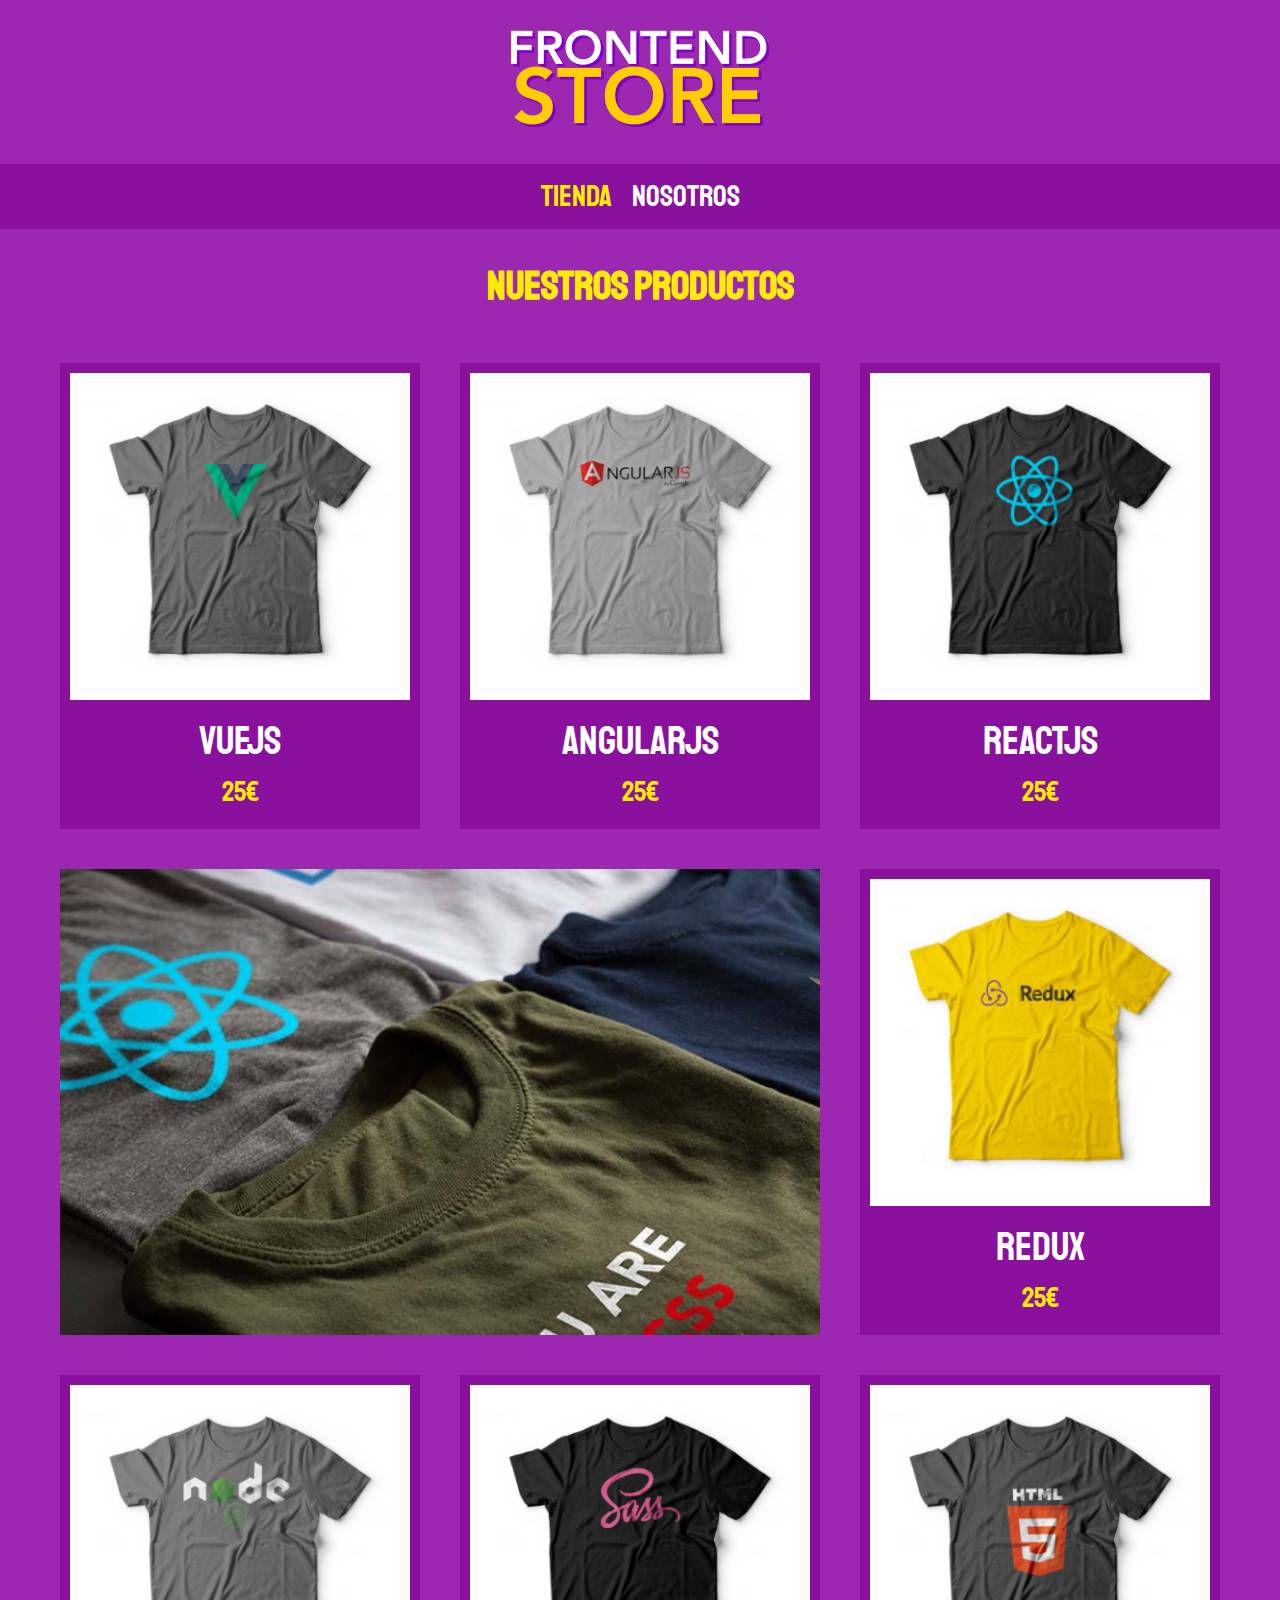
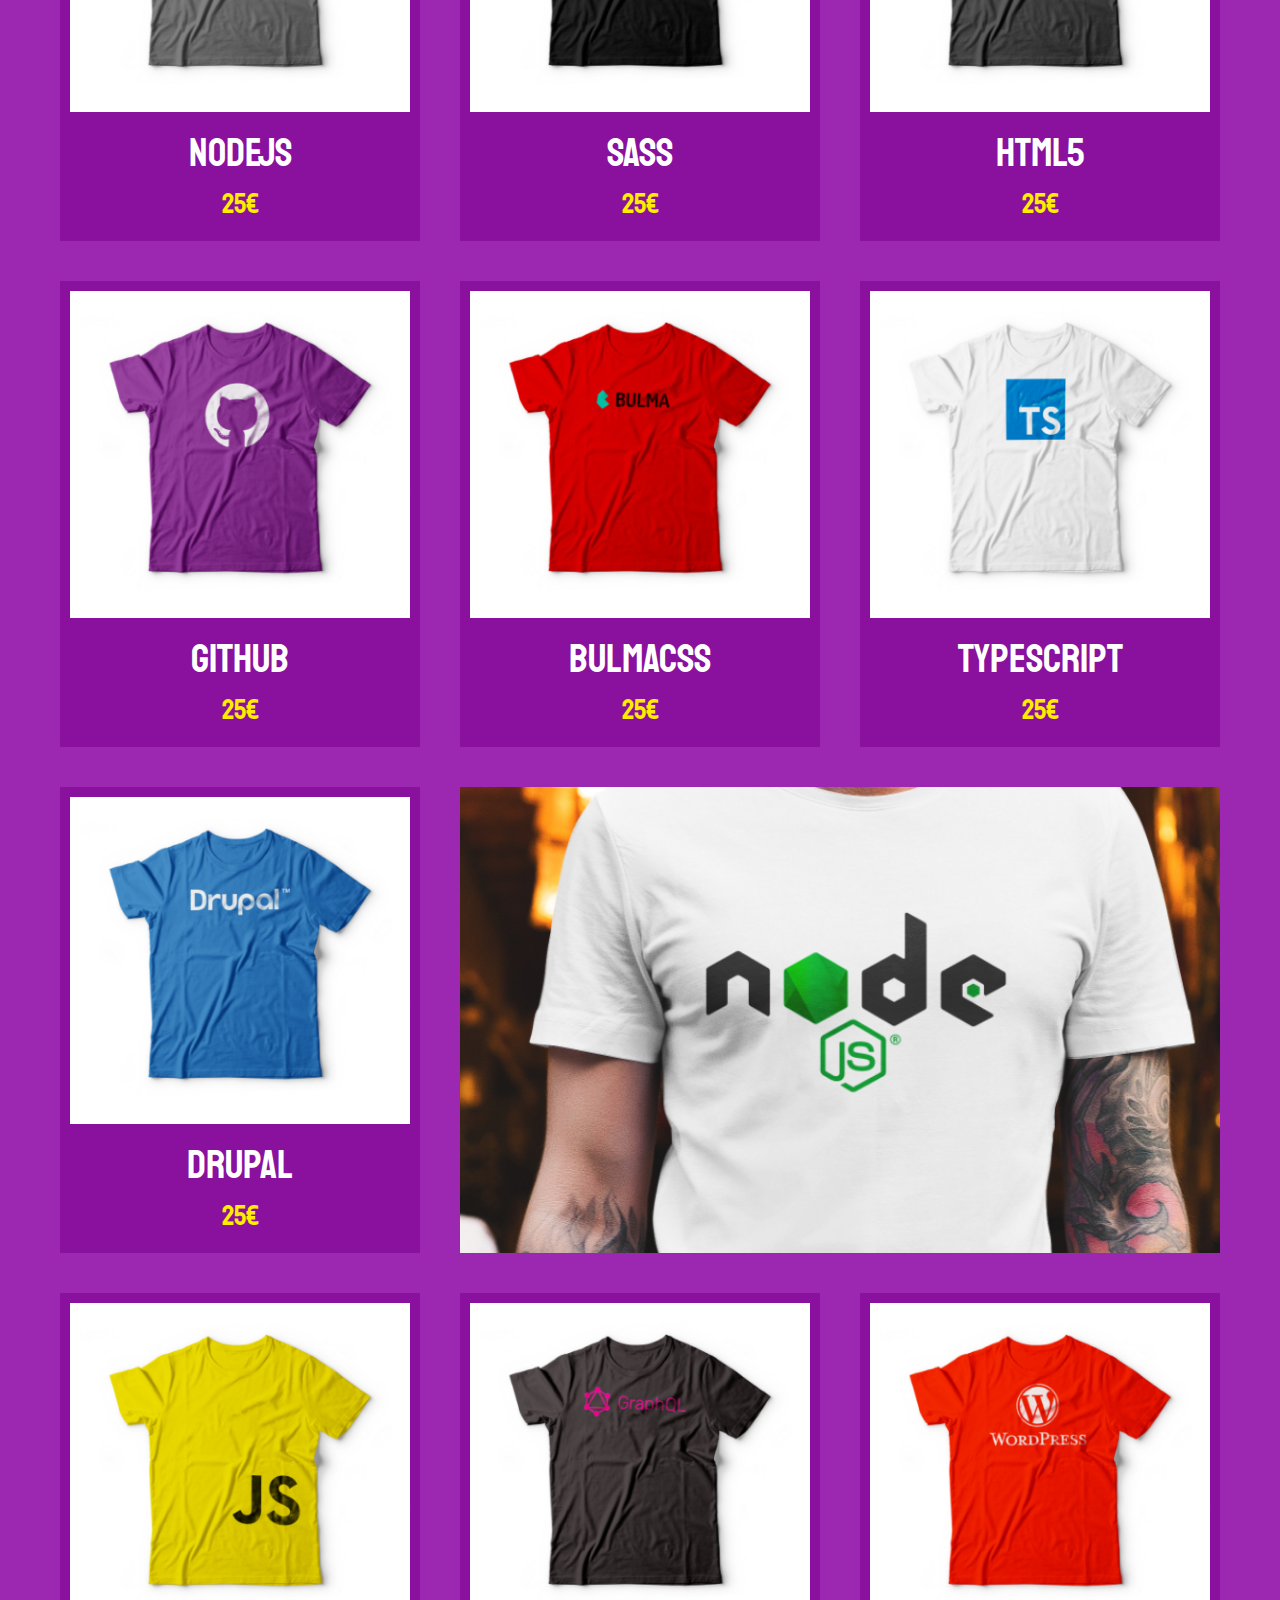
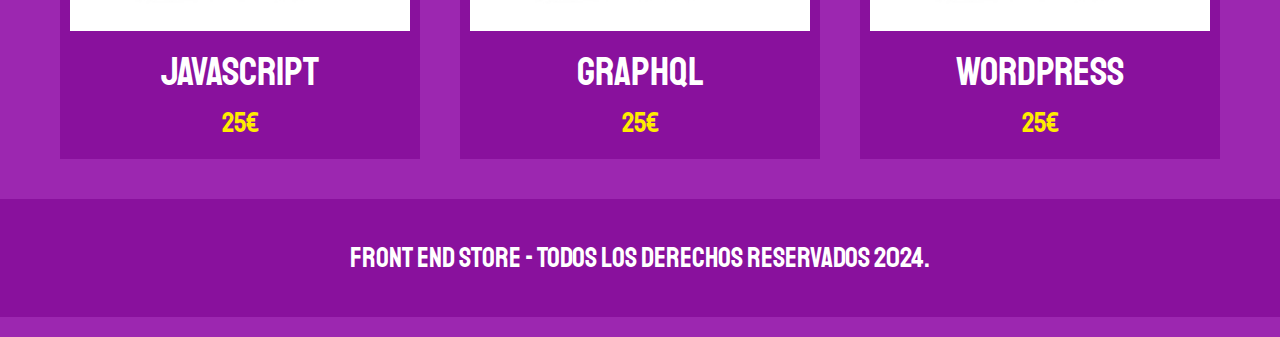
<file: index.html>
<!DOCTYPE html>
<html lang="en">
<head>
    <meta charset="UTF-8">
    <meta http-equiv="X-UA-Compatible" content="IE=edge">
    <meta name="viewport" content="width=device-width, initial-scale=1.0">
    <link rel="stylesheet" href="css/normalize.css">
    <link rel="preconnect" href="https://fonts.googleapis.com">
    <link rel="preconnect" href="https://fonts.gstatic.com" crossorigin>
    <link href="https://fonts.googleapis.com/css2?family=Staatliches&display=swap" rel="stylesheet">
    <link rel="stylesheet" href="css/styles.css">
    <title>FrontEnd Store</title>
</head>
<body>
    <header class="header">
        <a href="index.html">
            <img class="header__logo" src="img/logo.png" alt="Logotipo de la página web">
        </a>
    </header>

    <nav class="navegacion">
        <a class="navegacion__enlace navegacion__enlace--activo" href="index.html">Tienda</a>
        <a class="navegacion__enlace" href="nosotros.html">Nosotros</a>
    </nav>

    <main class="contenedor">
        <h1>Nuestros Productos</h1>

        <div class="grid">
            <div class="producto">
                <a href="producto.html">
                    <img class="producto__imagen" src="img/1.jpg" alt="Imagen camisa">
                    <div class="producto__informacion">
                        <p class="producto__nombre">VueJS</p>
                        <p class="producto__precio">25€</p>
                    </div>
                </a>
            </div><!--.producto-->
            <div class="producto">
                <a href="producto.html">
                    <img class="producto__imagen" src="img/2.jpg" alt="Imagen camisa">
                    <div class="producto__informacion">
                        <p class="producto__nombre">AngularJS</p>
                        <p class="producto__precio">25€</p>
                    </div>
                </a>
            </div><!--.producto-->
            <div class="producto">
                <a href="producto.html">
                    <img class="producto__imagen" src="img/3.jpg" alt="Imagen camisa">
                    <div class="producto__informacion">
                        <p class="producto__nombre">ReactJS</p>
                        <p class="producto__precio">25€</p>
                    </div>
                </a>
            </div><!--.producto-->
            <div class="producto">
                <a href="producto.html">
                    <img class="producto__imagen" src="img/4.jpg" alt="Imagen camisa">
                    <div class="producto__informacion">
                        <p class="producto__nombre">Redux</p>
                        <p class="producto__precio">25€</p>
                    </div>
                </a>
            </div><!--.producto-->
            <div class="producto">
                <a href="producto.html">
                    <img class="producto__imagen" src="img/5.jpg" alt="Imagen camisa">
                    <div class="producto__informacion">
                        <p class="producto__nombre">NodeJS</p>
                        <p class="producto__precio">25€</p>
                    </div>
                </a>
            </div><!--.producto-->
            <div class="producto">
                <a href="producto.html">
                    <img class="producto__imagen" src="img/6.jpg" alt="Imagen camisa">
                    <div class="producto__informacion">
                        <p class="producto__nombre">SASS</p>
                        <p class="producto__precio">25€</p>
                    </div>
                </a>
            </div><!--.producto-->
            <div class="producto">
                <a href="producto.html">
                    <img class="producto__imagen" src="img/7.jpg" alt="Imagen camisa">
                    <div class="producto__informacion">
                        <p class="producto__nombre">HTML5</p>
                        <p class="producto__precio">25€</p>
                    </div>
                </a>
            </div><!--.producto-->
            <div class="producto">
                <a href="producto.html">
                    <img class="producto__imagen" src="img/8.jpg" alt="Imagen camisa">
                    <div class="producto__informacion">
                        <p class="producto__nombre">GitHub</p>
                        <p class="producto__precio">25€</p>
                    </div>
                </a>
            </div><!--.producto-->
            <div class="producto">
                <a href="producto.html">
                    <img class="producto__imagen" src="img/9.jpg" alt="Imagen camisa">
                    <div class="producto__informacion">
                        <p class="producto__nombre">BulmaCSS</p>
                        <p class="producto__precio">25€</p>
                    </div>
                </a>
            </div><!--.producto-->
            <div class="producto">
                <a href="producto.html">
                    <img class="producto__imagen" src="img/10.jpg" alt="Imagen camisa">
                    <div class="producto__informacion">
                        <p class="producto__nombre">TypeScript</p>
                        <p class="producto__precio">25€</p>
                    </div>
                </a>
            </div><!--.producto-->
            <div class="producto">
                <a href="producto.html">
                    <img class="producto__imagen" src="img/11.jpg" alt="Imagen camisa">
                    <div class="producto__informacion">
                        <p class="producto__nombre">Drupal</p>
                        <p class="producto__precio">25€</p>
                    </div>
                </a>
            </div><!--.producto-->
            <div class="producto">
                <a href="producto.html">
                    <img class="producto__imagen" src="img/12.jpg" alt="Imagen camisa">
                    <div class="producto__informacion">
                        <p class="producto__nombre">JavaScript</p>
                        <p class="producto__precio">25€</p>
                    </div>
                </a>
            </div><!--.producto-->
            <div class="producto">
                <a href="producto.html">
                    <img class="producto__imagen" src="img/13.jpg" alt="Imagen camisa">
                    <div class="producto__informacion">
                        <p class="producto__nombre">GraphQL</p>
                        <p class="producto__precio">25€</p>
                    </div>
                </a>
            </div><!--.producto-->
            <div class="producto">
                <a href="producto.html">
                    <img class="producto__imagen" src="img/14.jpg" alt="Imagen camisa">
                    <div class="producto__informacion">
                        <p class="producto__nombre">WordPress</p>
                        <p class="producto__precio">25€</p>
                    </div>
                </a>
            </div><!--.producto-->

            <div class="grafico grafico--camisas"></div>
            <div class="grafico grafico--node"></div>
        </div>
    </main>

    <footer class="footer">
        <p class="footer__texto">Front End Store - Todos los derechos reservados 2024.</p>
    </footer>
</body>
</html>
</file>
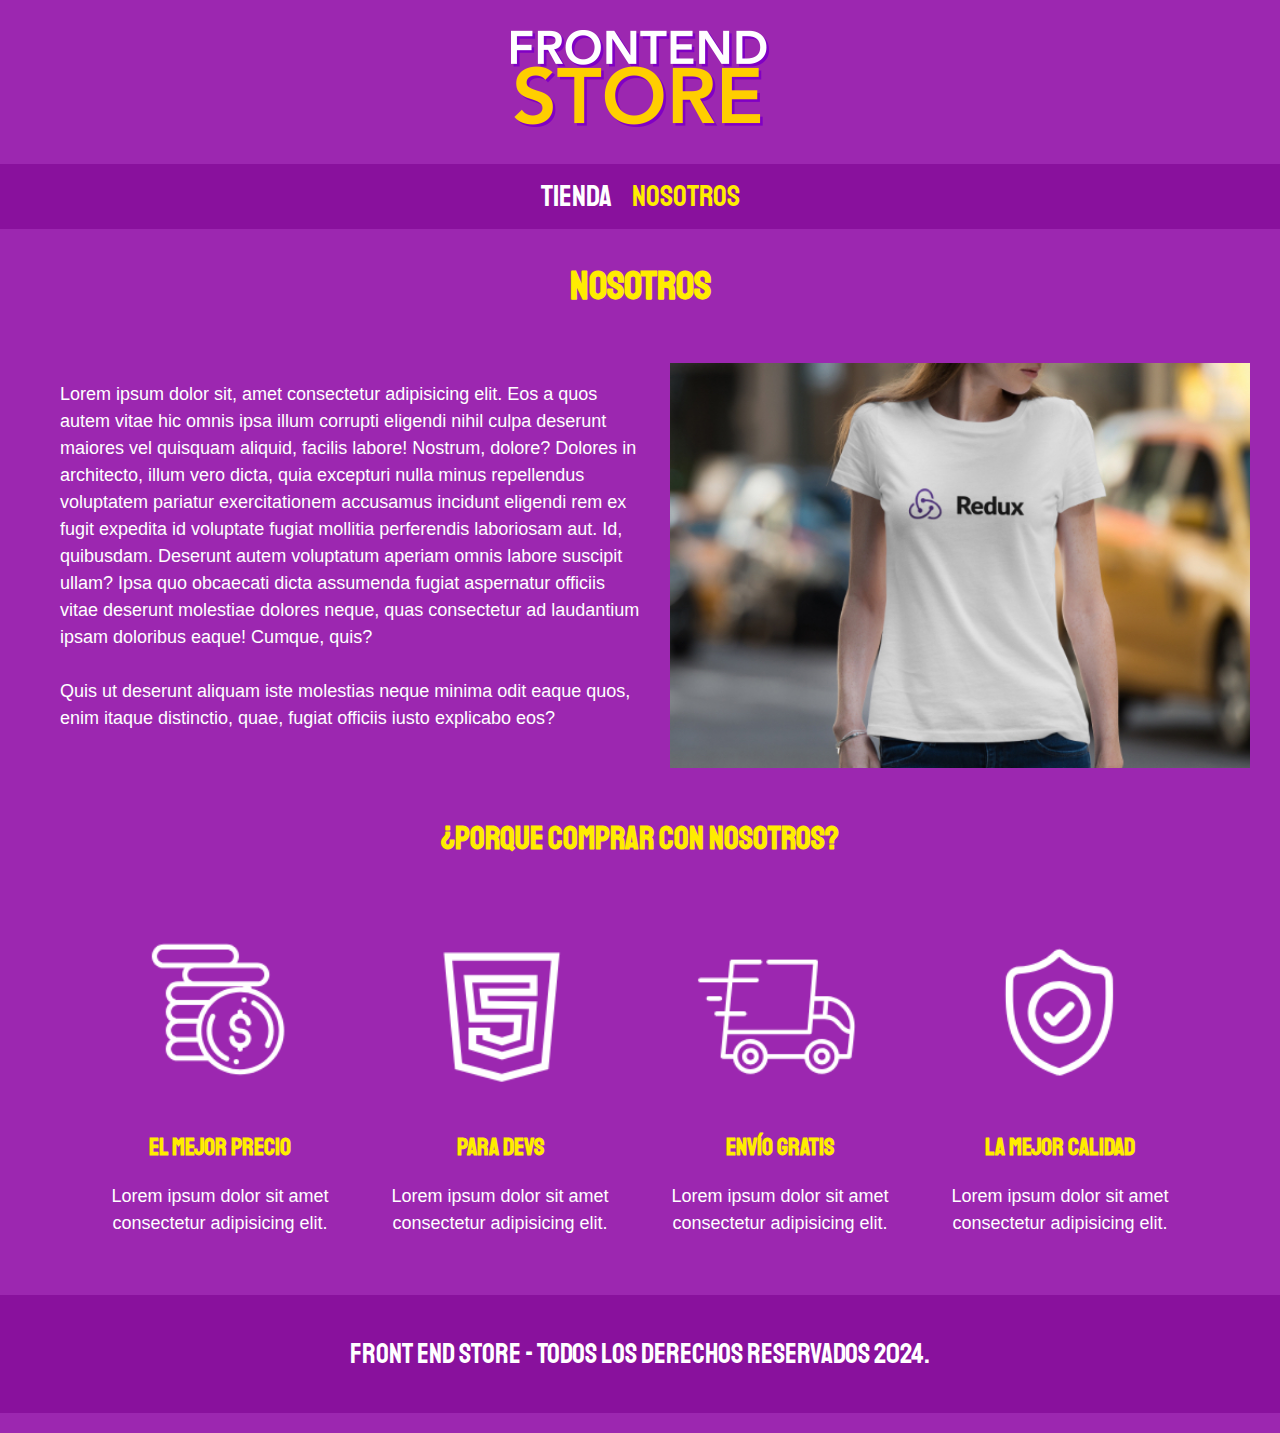
<file: nosotros.html>
<!DOCTYPE html>
<html lang="en">
<head>
    <meta charset="UTF-8">
    <meta http-equiv="X-UA-Compatible" content="IE=edge">
    <meta name="viewport" content="width=device-width, initial-scale=1.0">
    <link rel="stylesheet" href="css/normalize.css">
    <link rel="preconnect" href="https://fonts.googleapis.com">
    <link rel="preconnect" href="https://fonts.gstatic.com" crossorigin>
    <link href="https://fonts.googleapis.com/css2?family=Staatliches&display=swap" rel="stylesheet">
    <link rel="stylesheet" href="css/styles.css">
    <title>FrontEnd Store</title>
</head>
<body>
    <header class="header">
        <a href="index.html">
            <img class="header__logo" src="img/logo.png" alt="Logotipo de la página web">
        </a>
    </header>

    <nav class="navegacion">
        <a class="navegacion__enlace" href="index.html">Tienda</a>
        <a class="navegacion__enlace  navegacion__enlace--activo" href="nosotros.html">Nosotros</a>
    </nav>

    <main class="contenedor">
        <h1>Nosotros</h1>

        <div class="nosotros">
            <p>Lorem ipsum dolor sit, amet consectetur adipisicing elit. Eos a quos autem vitae hic omnis ipsa illum corrupti eligendi nihil culpa deserunt maiores vel quisquam aliquid, facilis labore! Nostrum, dolore?
            Dolores in architecto, illum vero dicta, quia excepturi nulla minus repellendus voluptatem pariatur exercitationem accusamus incidunt eligendi rem ex fugit expedita id voluptate fugiat mollitia perferendis laboriosam aut. Id, quibusdam.
            Deserunt autem voluptatum aperiam omnis labore suscipit ullam? Ipsa quo obcaecati dicta assumenda fugiat aspernatur officiis vitae deserunt molestiae dolores neque, quas consectetur ad laudantium ipsam doloribus eaque! Cumque, quis?
            <br><br>
            Quis ut deserunt aliquam iste molestias neque minima odit eaque quos, enim itaque distinctio, quae, fugiat officiis iusto explicabo eos?</p>

            <img class="nosotros__imagen" src="img/nosotros.jpg" alt="Imagen sobre nosotros">
        </div>
    </main>

    <section class="contenedor comprar">
        <h2 class="comprar__titulo">¿Porque Comprar con nosotros?</h2>

        <div class="bloques">
            <div class="bloque">
                <img class="bloque__imagen" src="img/icono_1.png" alt="porque comprar">
                <h3 class="bloque__titulo">El Mejor Precio</h3>
                <p>Lorem ipsum dolor sit amet consectetur adipisicing elit.</p>
            </div><!--.bloque-->
            <div class="bloque">
                <img class="bloque__imagen" src="img/icono_2.png" alt="porque comprar">
                <h3 class="bloque__titulo">Para Devs</h3>
                <p>Lorem ipsum dolor sit amet consectetur adipisicing elit.</p>
            </div><!--.bloque-->
            <div class="bloque">
                <img class="bloque__imagen" src="img/icono_3.png" alt="porque comprar">
                <h3 class="bloque__titulo">Envío Gratis</h3>
                <p>Lorem ipsum dolor sit amet consectetur adipisicing elit.</p>
            </div><!--.bloque-->
            <div class="bloque">
                <img class="bloque__imagen" src="img/icono_4.png" alt="porque comprar">
                <h3 class="bloque__titulo">La Mejor Calidad</h3>
                <p>Lorem ipsum dolor sit amet consectetur adipisicing elit.</p>
            </div><!--.bloque-->
        </div><!--.bloques-->
    </section>

    <footer class="footer">
        <p class="footer__texto">Front End Store - Todos los derechos reservados 2024.</p>
    </footer>
</body>
</html>
</file>
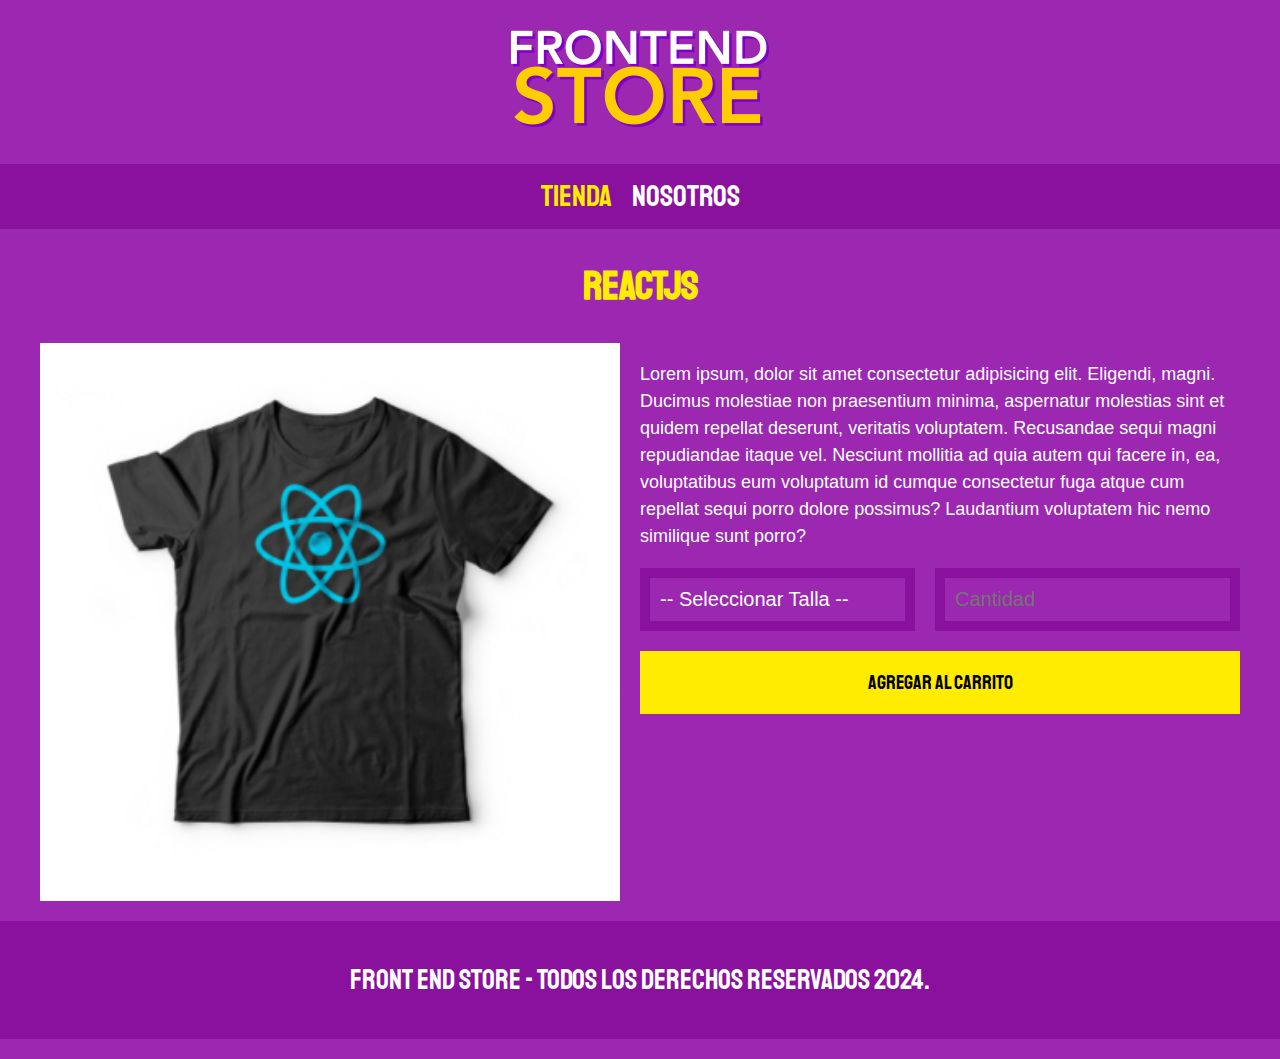
<file: producto.html>
<!DOCTYPE html>
<html lang="en">
<head>
    <meta charset="UTF-8">
    <meta http-equiv="X-UA-Compatible" content="IE=edge">
    <meta name="viewport" content="width=device-width, initial-scale=1.0">
    <link rel="stylesheet" href="css/normalize.css">
    <link rel="preconnect" href="https://fonts.googleapis.com">
    <link rel="preconnect" href="https://fonts.gstatic.com" crossorigin>
    <link href="https://fonts.googleapis.com/css2?family=Staatliches&display=swap" rel="stylesheet">
    <link rel="stylesheet" href="css/styles.css">
    <title>FrontEnd Store</title>
</head>
<body>
    <header class="header">
        <a href="index.html">
            <img class="header__logo" src="img/logo.png" alt="Logotipo de la página web">
        </a>
    </header>

    <nav class="navegacion">
        <a class="navegacion__enlace navegacion__enlace--activo" href="index.html">Tienda</a>
        <a class="navegacion__enlace" href="nosotros.html">Nosotros</a>
    </nav>

    <main class="contenedor">
        <h1>ReactJS</h1>

        <div class="camisa">
            <img class="camisa__imagen" src="img/3.jpg" alt="Imagen del producto">

            <div class="camisa__contenido">
                <p>Lorem ipsum, dolor sit amet consectetur adipisicing elit. Eligendi, magni. Ducimus molestiae non praesentium minima, aspernatur molestias sint et quidem repellat deserunt, veritatis voluptatem. Recusandae sequi magni repudiandae itaque vel. Nesciunt mollitia ad quia autem qui facere in, ea, voluptatibus eum voluptatum id cumque consectetur fuga atque cum repellat sequi porro dolore possimus? Laudantium voluptatem hic nemo similique sunt porro?</p>

                <form class="formulario">
                    <select class="formulario__campo">
                        <option disabled selected>-- Seleccionar Talla --</option>
                        <option value="">Chica</option>
                        <option value="">Mediana</option>
                        <option value="">Grande</option>
                    </select>

                    <input class="formulario__campo" id="numero" type="number" placeholder="Cantidad" min="1">
                    <input class="formulario__submit" type="submit" value="Agregar al Carrito">
                </form>
            </div>
        </div>
    </main>

    <footer class="footer">
        <p class="footer__texto">Front End Store - Todos los derechos reservados 2024.</p>
    </footer>
</body>
</html>
</file>
<file: css/styles.css>
:root {
    --primario: #9C27B0;
    --primarioOscuro: #89119D;
    --secundario: #FFEC00;
    --secundarioOscuro: rgb(233,207,2);
    --blanco: #fff;
    --negro: #000;

    --fuentePrincipal: 'Staatliches', cursive; 
}

/* apply a natural box layout model to all elements, but allowing components to change */
html {
    box-sizing: border-box;
    font-size: 62.5%;
}
*, *:before, *:after {
    box-sizing: inherit;
}

/* Globales */

body {
    background-color: var(--primario);
    font-size: 1.6rem;
    line-height: 1.5;
}

p {
    color: var(--blanco);
    font-size: 1.8rem;
    font-family: Arial, Helvetica, sans-serif;
}

a {
    text-decoration: none;
}

img {
    width: 100%;
}

.contenedor {
    max-width: 120rem;
    margin: 0 auto;
}

h1, h2, h3 {
    text-align: center;
    color: var(--secundario);
    font-family: var(--fuentePrincipal);
}

h1 {
    font-size: 4rem;
}

h2 {
    font-size: 3.2rem;
}

h3 {
    font-size: 2.4rem;
}

/* Header */
.header {
    display: flex;
    justify-content: center;
}

.header__logo {
    margin: 3rem 0;
}

/* Footer */
.footer {
    background-color: var(--primarioOscuro);
    padding: 1rem 0;
    margin: 2rem 0;
}

.footer__texto {
    font-family: var(--fuentePrincipal);
    text-align: center;
    font-size: 2.8rem;
}

/* Navegación */
.navegacion {
    display: flex;
    justify-content: center;
    background-color: var(--primarioOscuro);
    padding: 1rem 0;
    /* gap: 2rem; /* No es muy soportado todabía*/
}

.navegacion__enlace {
    font-family: var(--fuentePrincipal);
    color: var(--blanco);
    font-size: 3rem;
    margin-right: 2rem;
}

.navegacion__enlace--activo,
.navegacion__enlace:hover {
    color: var(--secundario);
}

.navegacion__enlace:last-of-type {
    margin-right: 0;
}

/* Grid */
.grid {
    display: grid;
    grid-template-columns: repeat(2, 1fr);
}

@media (min-width: 768px) {
    .grid {
        grid-template-columns: repeat(3, 1fr);
    }
}

/* Productos */
.producto {
    background-color: var(--primarioOscuro);
    margin: 2rem;
    padding: 1rem;
}

.producto__nombre {
    font-size: 4rem;
}

.producto__precio {
    font-size: 2.8rem;
    color: var(--secundario);
}

.producto__nombre,
.producto__precio {
    font-family: var(--fuentePrincipal);
    margin: 1rem 0;
    text-align: center;
    line-height: 1.2;
}

/* Graficos */
.grafico {
    min-height: 30rem;
    background-repeat: no-repeat;
    background-size: cover;
    grid-column: 1 / 3;
    margin: 2rem;
    padding: 1rem;
}

.grafico--camisas {
    grid-row: 2 / 3;
    background-image: url(../img/grafico1.jpg);
}

.grafico--node {
    background-image: url(../img/grafico2.jpg);
    grid-row: 8 / 9;
}

@media (min-width: 768px) {
    .grafico--node {
        grid-row: 5 / 6;
        grid-column: 2 / 4;
    }    
}

/* Nosotros */

@media (min-width: 768px) {
    .nosotros {
        display: grid;
        grid-template-columns: repeat(2, 1fr);
        padding: 2rem;
    }
    
    .nosotros__imagen {
        margin-left: 3rem;
        grid-column: 2 / 3;
    }    
}

.nosotros {
    display: grid;
}

.nosotros__imagen {
    grid-row: 1 / 2;
}

/* Bloques */
.bloques {
    display: grid;
    grid-template-columns: repeat(2, 1fr);
    margin: 4rem;
}

@media (min-width: 768px) {
    .bloques {
        grid-template-columns: repeat(4, 1fr);
    }   
}

.bloque {
    text-align: center;
}

.bloque__titulo {
    margin: 0;
}

/* Pagina del producto */

@media (min-width: 768px) {
    .camisa {
        display: grid;
        grid-template-columns: repeat(2, 1fr);
    }
    .camisa__imagen {
        padding-right: 2rem;
    }
}

/* Formulario */

.formulario {
    display: grid;
    grid-template-columns: repeat(2, 1fr);
}

.formulario__campo {
    border: 1rem solid var(--primarioOscuro);
    background-color: transparent;
    color: var(--blanco);
    font-size: 2rem;
    font-family: Arial, Helvetica, sans-serif;
    padding: 1rem;
    appearance: none;
    margin-right: 2rem;
}

#numero {
    margin: 0;
}

.formulario__submit {
    background-color: var(--secundario);
    border: none;
    font-size: 2rem;
    font-family: var(--fuentePrincipal);
    padding: 2rem;
    transition: background-color .3s ease;
    grid-column: 1 / 3;
    margin-top: 2rem;
}

.formulario__submit:hover {
    cursor: pointer;
    background-color: var(--secundarioOscuro);
}
</file>
